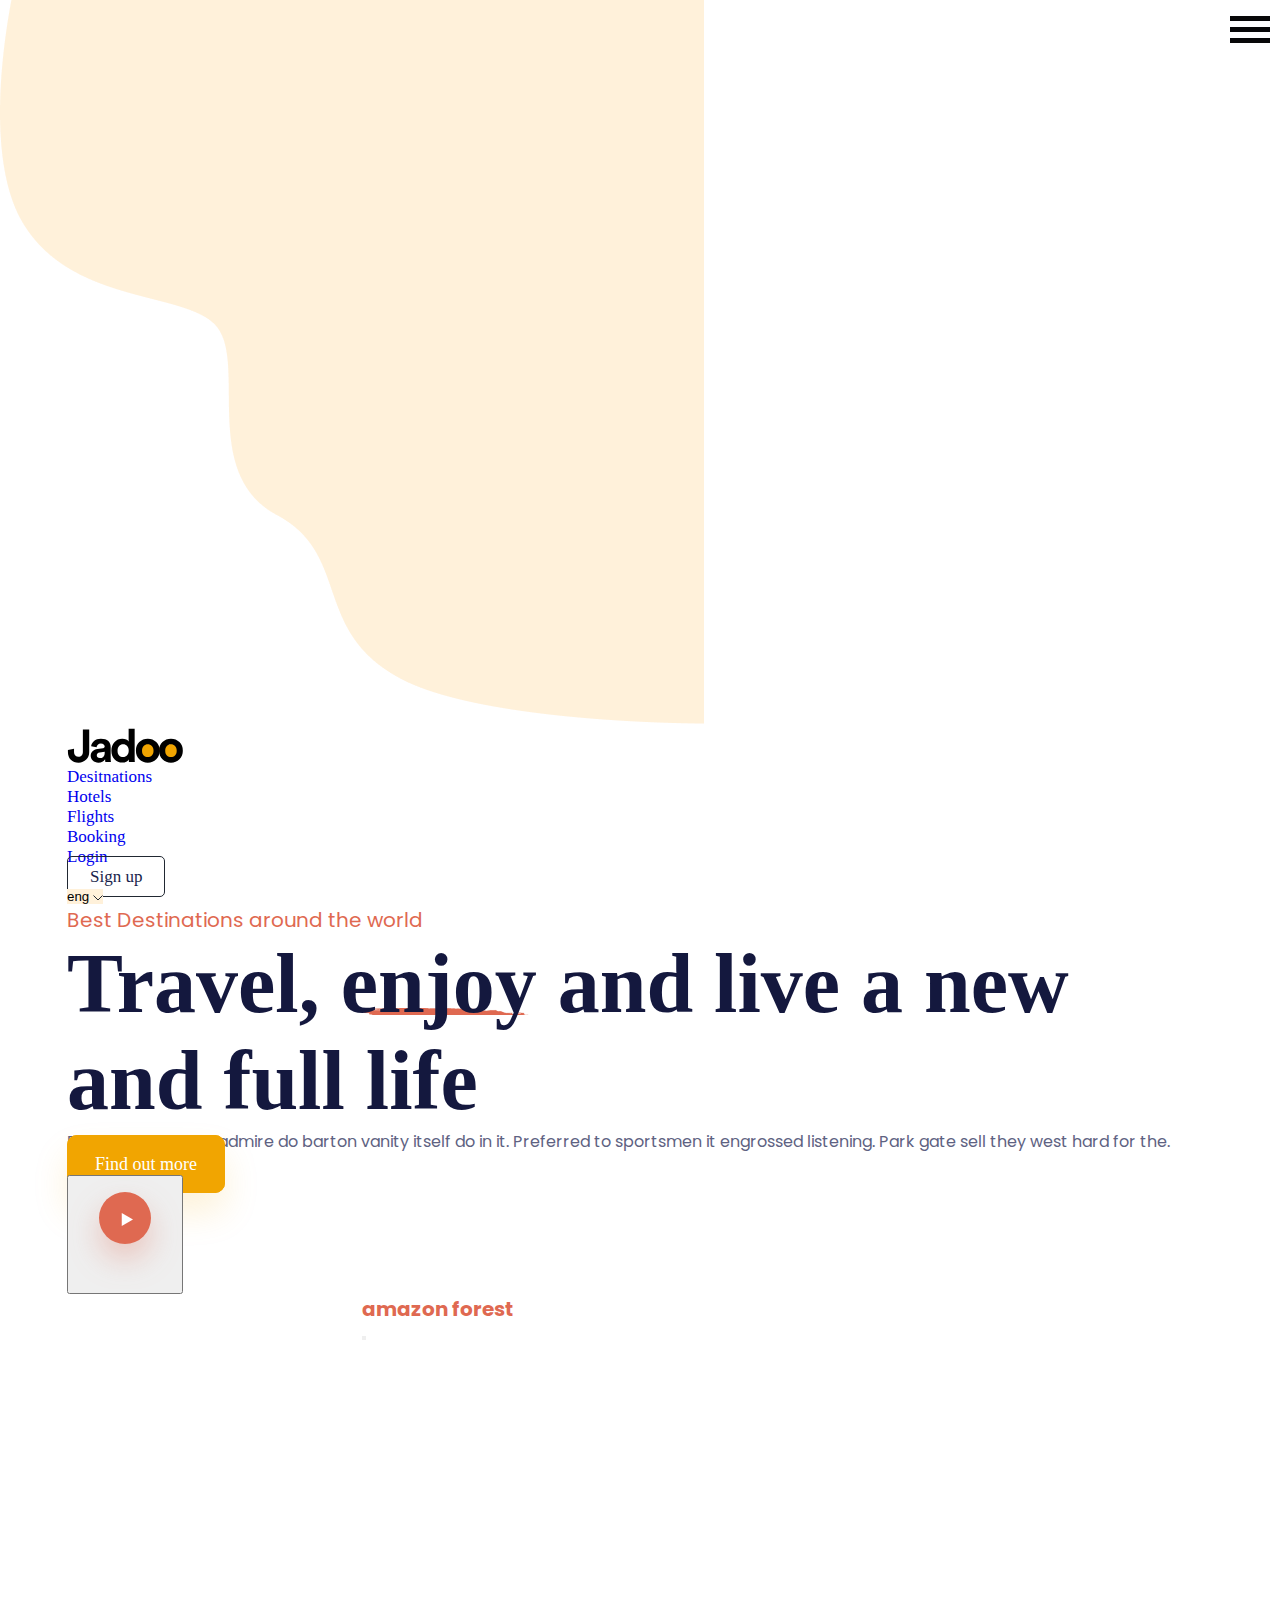
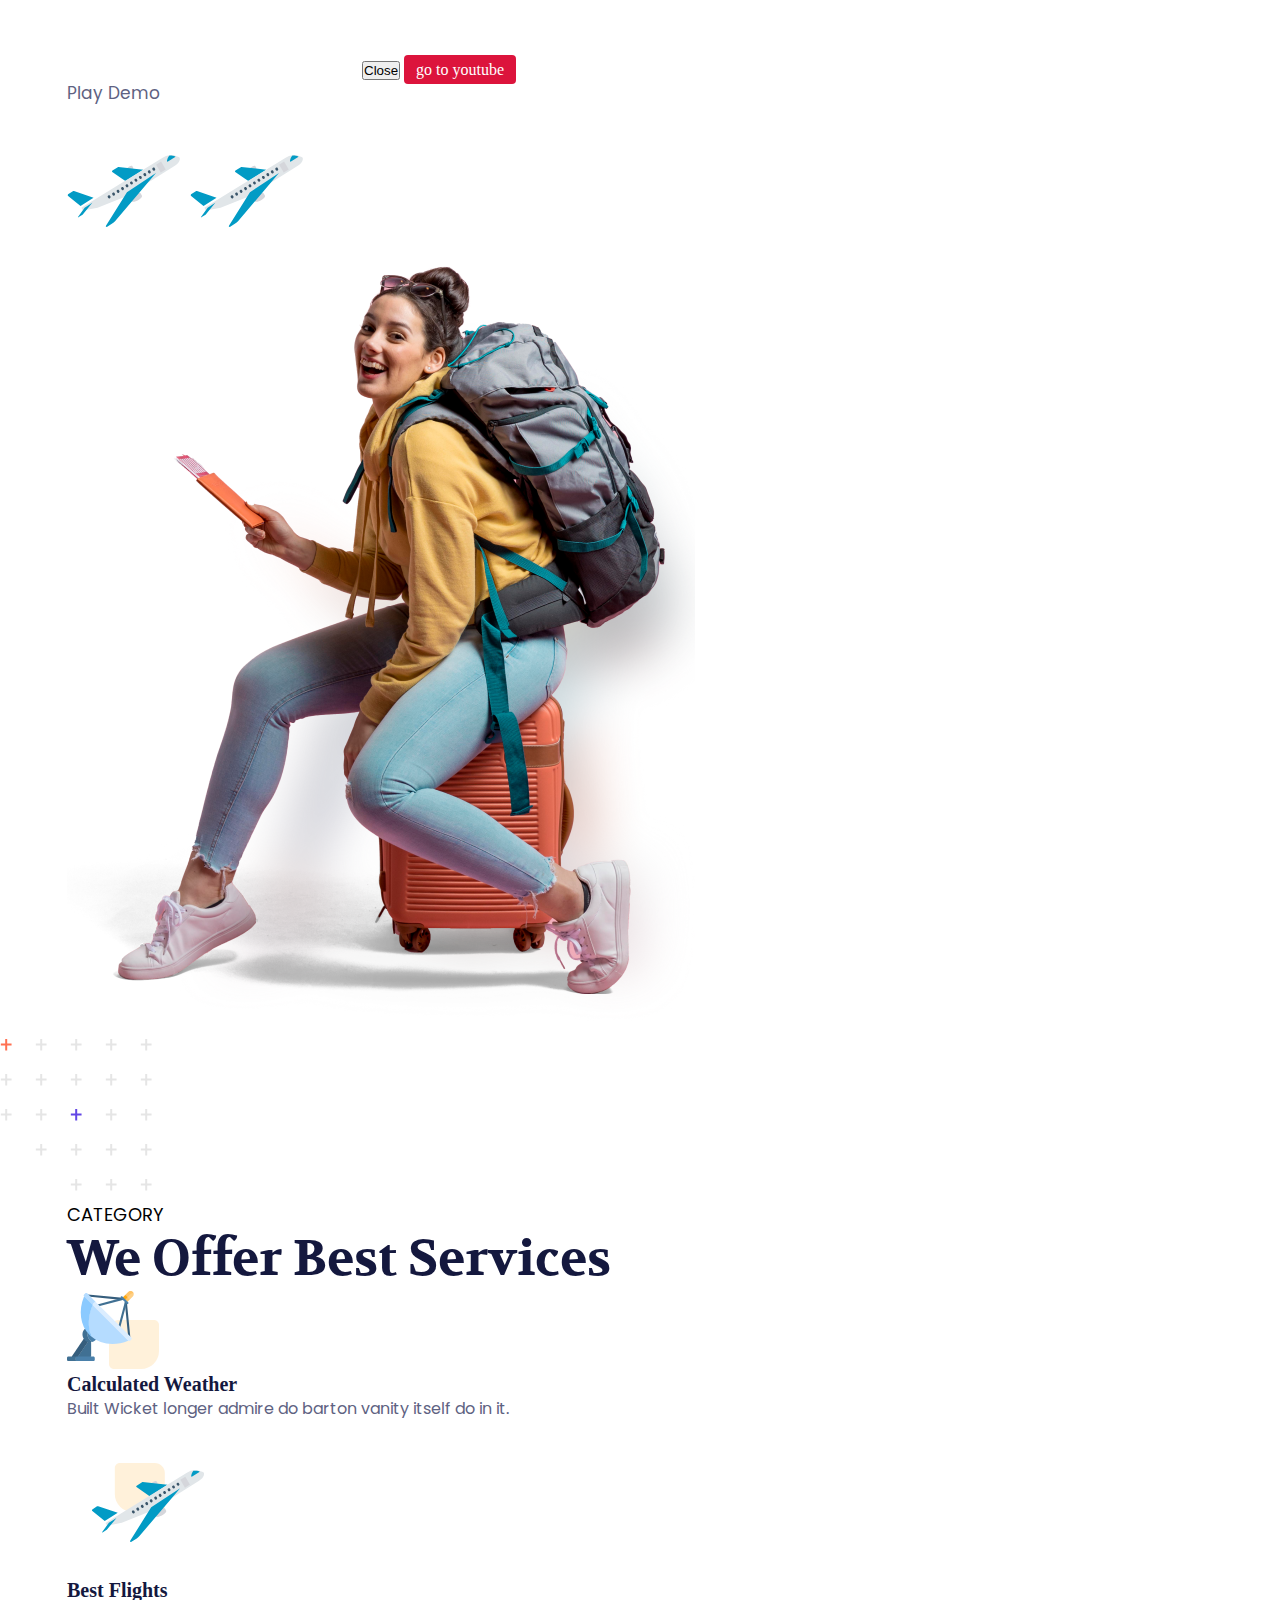
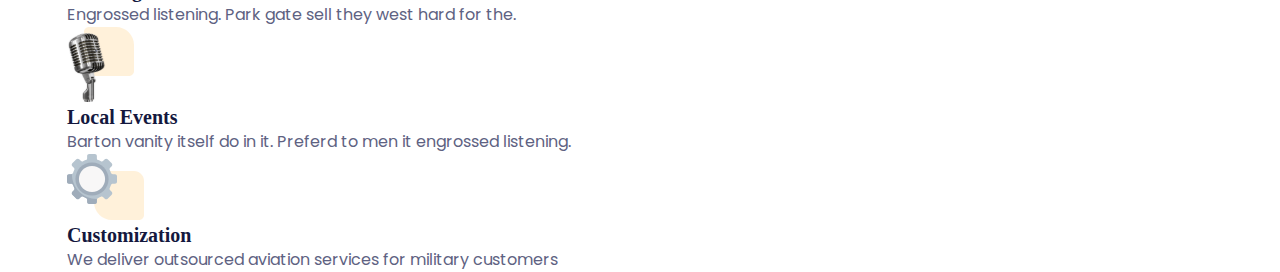
<file: index2.html>
<!doctype html>
<html lang="en">

<head>
    <meta charset="utf-8">
    <meta name="viewport" content="width=device-width, initial-scale=1">
    <title>jadoo</title>
    <!-- css link  -->
    <link rel="stylesheet" href="./assets/css/style2.css">
    <!-- aos link  -->
    <link href="https://unpkg.com/aos@2.3.1/dist/aos.css" rel="stylesheet">
    <!-- animate css link  -->
    <link rel="stylesheet" href="https://cdnjs.cloudflare.com/ajax/libs/animate.css/4.1.1/animate.min.css" />
    <!-- bootstrap link  -->
    <link href="https://cdn.jsdelivr.net/npm/bootstrap@5.3.0/dist/css/bootstrap.min.css" rel="stylesheet"
        integrity="sha384-9ndCyUaIbzAi2FUVXJi0CjmCapSmO7SnpJef0486qhLnuZ2cdeRhO02iuK6FUUVM" crossorigin="anonymous">

    <script src="https://ajax.googleapis.com/ajax/libs/jquery/3.6.4/jquery.min.js"></script>
    <script src="https://maxcdn.bootstrapcdn.com/bootstrap/3.4.1/js/bootstrap.min.js"></script>
</head>
<!-- NAVBAR STARTS HERE  -->
<div class="overflow-hidden">
    <nav class="position-relative ">
        <img class="position-absolute z-n1 herosection_bg" src="./assets/image/png/herosection_bg.png" alt="">
        <div class="container_css position-relative  ">
            <div class="d-flex justify-content-between  ">
               <div class="pt-1"> <img class="z-n1" src="./assets/image/svg/Logo.svg" alt=""></div>
                <ul class="d-flex gap-5 nav_bar " id="nav_click" >
                    <li class="pt-3"><a onclick="navbartoggle()" class="text-black fw-normal fs_smm ff_sen" href="#Desitnations">Desitnations</a></li>
                    <li class="pt-3"><a onclick="navbartoggle()" class="text-black fw-normal fs_smm ff_sen" href="#Hotels">Hotels</a></li>
                    <li class="pt-3"><a onclick="navbartoggle()" class="text-black fw-normal fs_smm ff_sen" href="#Flights">Flights</a></li>
                    <li class="pt-3"><a onclick="navbartoggle()" class="text-black fw-normal fs_smm ff_sen" href="#Booking">Booking</a></li>
                    <li class="pt-3"><a onclick="navbartoggle()" class="text-black fw-normal fs_smm ff_sen" href="#Login">Login</a></li>
                    
                    <li class="pt-3"><a class="fw-normal fs_smm ff_sen color_darkblack sign_up_btn" href="#">Sign up</a>
                    </li>
                    <li class="pt-3 dropdown position-relative   ">
                        <button class="dropbtn">eng <span class="ms-2"><img src="./assets/image/svg/downarrow.svg"
                                    alt=""></span></button>
                        <div class="dropdown-content z-3">
                            <a href="#">language1</a>
                            <a href="#">language2</a>
                            <a href="#">language3</a>
                        </div>
                    </li>
    
                </ul>
                
            </div>
           <div class="linebox d-lg-none " onclick="navbartoggle(),myfunction(this)">
            <span class="bar1"></span>
            <span class="bar2"></span>
            <span class="bar3"></span>
           </div> 
        </div>
    </nav>
    <!-- NAVBAR ENDS HERE  -->
    <!-- HEROSECTION STARTS HERE  -->
    <header>
        <div class="container_css " id="Desitnations">
            <div class="row column_lg_reverse">
                <div class="col-lg-6 mt-5 pt-5 ">
                    <p
                        class="color_orange fs_xmd ff_poppins fw-bold mt-4 animate__animated animate__pulse animate__infinite ">
                        Best Destinations around the world</p>
                    <h1 class="color_darkblue fs_3xl fw-bold animate__animated animate__fadeInLeft">Travel,<span
                            class="enjoy_underline"> enjoy</span>
                        and live a new
                        and full life</h1>
                    <p class="color_lightblue fs_sm ff_poppins fw-medium mt-4 animate__animated animate__fadeInLeft ">Built
                        Wicket longer admire do barton vanity
                        itself do in it. Preferred to sportsmen it engrossed
                        listening. Park gate sell they west hard for the.</p>
                    <div class="d-flex align-items-center">
                        <div class=" animate__animated animate__fadeInLeft"><a
                                class="find_btn ff_sen fw-medium fs_xxmd" href="">Find out more</a>
                        </div>
                        <div class="d-flex align-items-center">
    
    
                            <!-- Button trigger modal -->
                            <button type="button" class="btn btn-primary mt-4 animate__animated animate__fadeInLeft "
                                data-bs-toggle="modal" data-bs-target="#exampleModal">
                                <img src="./assets/image/svg/Play_button.svg" alt="">
    
                            </button>
    
                            <!-- Modal -->
                            <div class="modal fade" id="exampleModal" tabindex="-1" aria-labelledby="exampleModalLabel"
                                aria-hidden="true">
                                <div class="modal-dialog">
                                    <div class="modal-content">
                                        <div class="modal-header">
                                            <h1 class="modal-title color_orange fs_xmd ff_poppins fw-bold "
                                                id="exampleModalLabel">amazon forest</h1>
                                            <button type="button" class="btn-close" data-bs-dismiss="modal"
                                                aria-label="Close"></button>
                                        </div>
                                        <div class="modal-body">
                                            <iframe width="560" height="315" src="https://www.youtube.com/embed/es4x5R-rV9s"
                                                title="YouTube video player" frameborder="0"
                                                allow="accelerometer; autoplay; clipboard-write; encrypted-media; gyroscope; picture-in-picture; web-share"
                                                allowfullscreen></iframe>
                                        </div>
                                        <div class="modal-footer">
                                            <button type="button" class="btn btn-secondary"
                                                data-bs-dismiss="modal">Close</button>
                                            <a href="https://youtu.be/es4x5R-rV9s" class="youtube_btn">go to youtube</a>
                                        </div>
                                    </div>
                                </div>
                            </div>
    
    
                            <p
                                class="color_lightblue ff_poppins fs_smm fw-medium mt-3 animate__animated animate__fadeInLeft">
                                Play Demo</p>
                        </div>
                    </div>
                </div>
                <div class="col-lg-6 pt-5 position-relative">
                    <div class="me-5 ">
                        <img class="position-absolute plane_animation1 " src="./assets/image/svg/planetravel.svg" alt="#">
                        <img class="position-absolute plane_position2 " src="./assets/image/svg/planetravel.svg" alt="">
                        <div class=""><img class="z-3 w-100" src="./assets/image/png/Traveller-1.png" alt=""></div>
    
                    </div>
                </div>
            </div>
        </div>
    </header>
</div>
<!-- HEROSECTION ENDS HERE  -->
<!-- BEST OFFERS SECTION STARTS HERE  -->
<main class="position-relative">
    <img class="position-absolute plus_img" src="./assets/image/svg/plus_img.svg" alt="">
    <div class="container_css  my-5" id="Hotels">
        <p class="d-flex justify-content-center ff_poppins fw-semibold fs_xxmd">CATEGORY</p>
        <h2
            class="d-flex justify-content-center ff_valkhov fs-2xl fw-bold color_darkblue animate__animated animate__pulse animate__infinite">
            We Offer Best Services</h2>
        <div class="row  justify-content-between">
            <div class="col-lg-3 col-md-6">
                <div class="position-relative card_box">
                    <img class="orangebox_bg position-absolute " src="./assets/image/png/hover_bg.png" alt="">
                    <div class="shadow_box p-4">
                        <div class="d-flex justify-content-center"> <img class="p-5"
                                src="./assets/image/svg/satlite.svg" alt=""></div>
                        <h3 class="ff_opensans fw-semibold fs_md color_darkblue  text-center">Calculated Weather </h3>
                        <p class="ff_poppins fs_sm fw-medium color_lightblue  text-center">Built Wicket longer admire do
                            barton vanity itself do in it.</p>
                    </div>
                </div>
            </div>
            <div class="col-lg-3 col-md-6">
                <div class="position-relative card_box">
                    <img class="orangebox_bg position-absolute" src="./assets/image/png/hover_bg.png" alt="">
                    <div class="shadow_box p-4 ">
                        <div class="d-flex justify-content-center"><svg width="168" height="154" viewBox="0 0 168 154"
                                fill="none" xmlns="http://www.w3.org/2000/svg">
                                <path
                                    d="M47.8057 72.9999C47.8057 82.9411 55.8645 90.9999 65.8057 90.9999L92.8057 90.9999C95.5671 90.9999 97.8057 88.7614 97.8057 85.9999L97.8057 51.9999C97.8057 46.4771 93.3285 41.9999 87.8057 41.9999L52.8057 41.9999C50.0442 41.9999 47.8057 44.2385 47.8057 46.9999L47.8057 72.9999Z"
                                    fill="#FFF1DA" />
                                <path
                                    d="M96.3899 86.9413C95.0316 87.2455 93.7086 87.8091 92.503 88.5965C89.3623 90.5978 87.535 93.4545 88.4219 94.9767C89.3088 96.4988 92.5739 96.1095 95.7147 94.1082C96.9365 93.3486 98.0218 92.3778 98.904 91.2558C99.3134 90.7137 99.3869 90.0383 99.0917 89.5334L97.9395 87.556C97.6463 87.0495 97.0382 86.8086 96.3899 86.9413Z"
                                    fill="#D5D6DB" />
                                <path
                                    d="M88.5023 59.9482C87.5174 60.169 86.5579 60.5778 85.6837 61.1488C83.4068 62.5996 82.0811 64.671 82.7237 65.7738C83.3663 66.8766 85.7347 66.5941 88.0113 65.1434C88.8972 64.5924 89.6842 63.8881 90.324 63.0745C90.6204 62.6815 90.6736 62.1922 90.4596 61.8261L89.6253 60.3943C89.413 60.0272 88.9724 59.8521 88.5023 59.9482Z"
                                    fill="#D5D6DB" />
                                <path
                                    d="M75.6879 61.0787C75.4686 61.0542 75.2348 61.1126 75.032 61.2421L69.6839 64.6503C69.2365 64.9346 69.0575 65.4819 69.2844 65.8731C69.3363 65.9627 69.4073 66.0393 69.4936 66.0983L82.6752 75.1832L100.509 63.8185L75.6879 61.0787Z"
                                    fill="#029BC5" />
                                <path
                                    d="M132.065 59.794L83.5332 90.3461L54.8205 101.772L40.1773 104.682L38.5664 101.945L119.462 51.9985C121.872 50.5036 124.558 49.586 127.247 49.3389C128.424 49.237 129.587 49.2762 130.708 49.455C131.702 49.6057 132.645 49.8964 133.509 50.3185C134.473 50.7967 136.307 50.8519 136.902 51.8047C136.904 51.8032 138.306 56.1776 132.065 59.794V59.794Z"
                                    fill="#E1E6E9" />
                                <path
                                    d="M84.1766 86.3036L63.1813 119.774C62.9191 120.244 63.0747 120.77 63.5286 120.949C63.8072 121.059 64.1481 121.016 64.4345 120.834L69.7785 117.444C70.8064 116.791 71.7165 115.963 72.4526 115.009L113.169 67.1404L84.1766 86.3036Z"
                                    fill="#029BC5" />
                                <path
                                    d="M31.197 85.1861C30.8468 85.0664 30.43 85.1285 30.0781 85.3525L25.6607 88.1659C25.0587 88.549 24.8189 89.2854 25.1248 89.8111C25.183 89.911 25.2587 89.999 25.3495 90.0714L37.7262 99.9838L50.7392 91.8557L31.197 85.1861Z"
                                    fill="#029BC5" />
                                <path
                                    d="M41.8748 101.771L35.2133 111.1C35.1156 111.234 35.1386 111.403 35.2646 111.476C35.3554 111.529 35.4794 111.519 35.5802 111.452L39.7084 108.836C39.7405 108.815 39.7695 108.79 39.7936 108.761L49.5271 96.9261L41.8748 101.771Z"
                                    fill="#029BC5" />
                                <path
                                    d="M129.912 49.8572C128.757 49.6718 127.559 49.6322 126.347 49.7388C125.166 51.3899 124.411 53.2446 124.158 55.118C124.139 55.4943 124.442 55.7652 124.835 55.723C124.958 55.7098 125.079 55.6669 125.188 55.5981L132.796 50.7538C131.907 50.3152 130.935 50.0134 129.912 49.8572Z"
                                    fill="#029BC5" />
                                <path
                                    d="M113.332 58.7654L118.299 55.6284L122.926 63.4974L117.959 66.6344L113.332 58.7654Z"
                                    fill="#D5D6DB" />
                                <path
                                    d="M110.207 61.8776C109.609 62.2567 109.369 62.9855 109.673 63.5052L110.166 64.3472C110.489 64.8537 111.229 64.9427 111.817 64.546C112.377 64.1682 112.602 63.4816 112.332 62.9745L111.84 62.1325C111.536 61.6133 110.806 61.499 110.207 61.8776V61.8776Z"
                                    fill="#3A556A" />
                                <path
                                    d="M105.743 64.65C105.145 65.0292 104.905 65.758 105.209 66.2777L105.702 67.1197C106.025 67.6261 106.765 67.7152 107.353 67.3185C107.913 66.9407 108.138 66.254 107.869 65.747L107.376 64.905C107.072 64.3859 106.342 64.2716 105.743 64.65V64.65Z"
                                    fill="#3A556A" />
                                <path
                                    d="M101.277 67.4234C100.679 67.803 100.441 68.531 100.744 69.0502L101.237 69.8922C101.561 70.3986 102.3 70.4877 102.888 70.091C103.448 69.7132 103.673 69.0265 103.404 68.5195L102.911 67.6776C102.607 67.1579 101.876 67.0441 101.277 67.4234V67.4234Z"
                                    fill="#3A556A" />
                                <path
                                    d="M96.8133 70.1957C96.2154 70.5754 95.977 71.3033 96.2806 71.8226L96.7729 72.6646C97.0968 73.171 97.8361 73.2601 98.4243 72.8634C98.9842 72.4856 99.2096 71.7989 98.9398 71.2919L98.4475 70.4499C98.1434 69.9304 97.4118 69.8166 96.8133 70.1957V70.1957Z"
                                    fill="#3A556A" />
                                <path
                                    d="M92.3491 72.9684C91.7508 73.3482 91.5123 74.0765 91.8161 74.5959L92.3087 75.4383C92.6124 75.9576 93.3436 76.0713 93.942 75.6923C94.5404 75.3133 94.7793 74.5851 94.4756 74.0658L93.983 73.2235C93.6801 72.7038 92.9491 72.5893 92.3503 72.9676C92.3498 72.9679 92.3496 72.9681 92.3491 72.9684Z"
                                    fill="#3A556A" />
                                <path
                                    d="M87.8842 75.7409C87.286 76.1207 87.0475 76.8489 87.3513 77.3684L87.8439 78.2107C88.1475 78.73 88.8788 78.8437 89.4772 78.4647C90.0755 78.0858 90.3144 77.3576 90.0108 76.8383L89.5182 75.996C89.2152 75.4762 88.4843 75.3617 87.8855 75.7401C87.885 75.7404 87.8845 75.7407 87.8842 75.7409Z"
                                    fill="#3A556A" />
                                <path
                                    d="M83.4194 78.5134C82.8211 78.8932 82.5826 79.6214 82.8864 80.1409L83.379 80.9832C83.6834 81.502 84.415 81.6146 85.0128 81.2351C85.6095 80.8563 85.8479 80.1296 85.5456 79.611L85.053 78.7687C84.7495 78.249 84.0182 78.1347 83.4194 78.5134Z"
                                    fill="#3A556A" />
                                <path
                                    d="M78.9555 81.2859C78.3573 81.6657 78.1188 82.3939 78.4225 82.9134L78.9151 83.7558C79.2196 84.2746 79.9512 84.3871 80.5489 84.0076C81.1456 83.6288 81.384 82.9021 81.0817 82.3835L80.5891 81.5411C80.2856 81.0215 79.5544 80.9072 78.9555 81.2859Z"
                                    fill="#3A556A" />
                                <path
                                    d="M74.4907 84.0583C73.8924 84.4381 73.6539 85.1664 73.9577 85.6858L74.4503 86.5281C74.7547 87.0469 75.4863 87.1595 76.084 86.78C76.6808 86.4012 76.9192 85.6745 76.6169 85.1559L76.1243 84.3136C75.8205 83.7941 75.0893 83.6798 74.4907 84.0583Z"
                                    fill="#3A556A" />
                                <path
                                    d="M70.0248 86.8316C69.4265 87.2106 69.1876 87.9387 69.4912 88.458L69.4919 88.4591L69.9845 89.3014C70.2889 89.8202 71.0205 89.9328 71.6182 89.5533C72.2149 89.1745 72.4533 88.4478 72.1511 87.9292L71.6585 87.0868C71.3549 86.5672 70.6237 86.4529 70.0248 86.8316Z"
                                    fill="#3A556A" />
                                <path
                                    d="M65.562 89.6033C64.9636 89.9822 64.7247 90.7104 65.0284 91.2297L65.029 91.2308L65.5216 92.0731C65.826 92.5918 66.5576 92.7044 67.1554 92.3249C67.7521 91.9461 67.9905 91.2195 67.6882 90.7008L67.1956 89.8585C66.8918 89.339 66.1606 89.2247 65.562 89.6033Z"
                                    fill="#3A556A" />
                            </svg></div>
                        <h3 class="ff_opensans fw-semibold fs_md color_darkblue  text-center">Best Flights</h3>
                        <p class="ff_poppins fs_sm fw-medium color_lightblue  text-center">Engrossed listening. Park
                            gate sell they west hard for the.</p>
                    </div>
                </div>
            </div>
            <div class="col-lg-3 col-md-6">
                <div class="position-relative card_box">
                    <img class="orangebox_bg position-absolute" src="./assets/image/png/hover_bg.png" alt="">
                    <div class="shadow_box p-4">
                        <div class="d-flex justify-content-center"> <img class="p-5" src="./assets/image/svg/mike.svg"
                                alt=""></div>
                        <h3 class="ff_opensans fw-semibold fs_md color_darkblue  text-center">Local Events</h3>
                        <p class="ff_poppins fs_sm fw-medium color_lightblue  text-center">Barton vanity itself do in
                            it. Preferd to men it engrossed listening. </p>
                    </div>
                </div>
            </div>
            <div class="col-lg-3 col-md-6">
                <div class="position-relative card_box">
                    <img class="orangebox_bg position-absolute" src="./assets/image/png/hover_bg.png" alt="">
                    <div class="shadow_box p-4">
                        <div class="d-flex justify-content-center"><img class="p-5" src="./assets/image/svg/setting.svg"
                                alt=""></div>
                        <h3 class="ff_opensans fw-semibold fs_md color_darkblue  text-center">Customization</h3>
                        <p class="ff_poppins fs_sm fw-medium color_lightblue  text-center">We deliver outsourced
                            aviation services for
                            military customers</p>

                    </div>
                </div>
            </div>
        </div>
    </div>
</main>
<!-- BEST OFFERS SECTION ENDS HERE  -->

<body>
    <!-- bootstrap link  -->
    <script src="https://cdn.jsdelivr.net/npm/bootstrap@5.3.0/dist/js/bootstrap.bundle.min.js"
        integrity="sha384-geWF76RCwLtnZ8qwWowPQNguL3RmwHVBC9FhGdlKrxdiJJigb/j/68SIy3Te4Bkz"
        crossorigin="anonymous"></script>
    <script>
        const nav = document.getElementById("nav_click")
        function navbartoggle() {
            nav.classList.toggle("show")
            document.body.classList.toggle("overflow-hidden")
        }

        function myfunction(x) {
            x.classList.toggle("change");
        }
    </script>
    
</body>

</html>
</file>
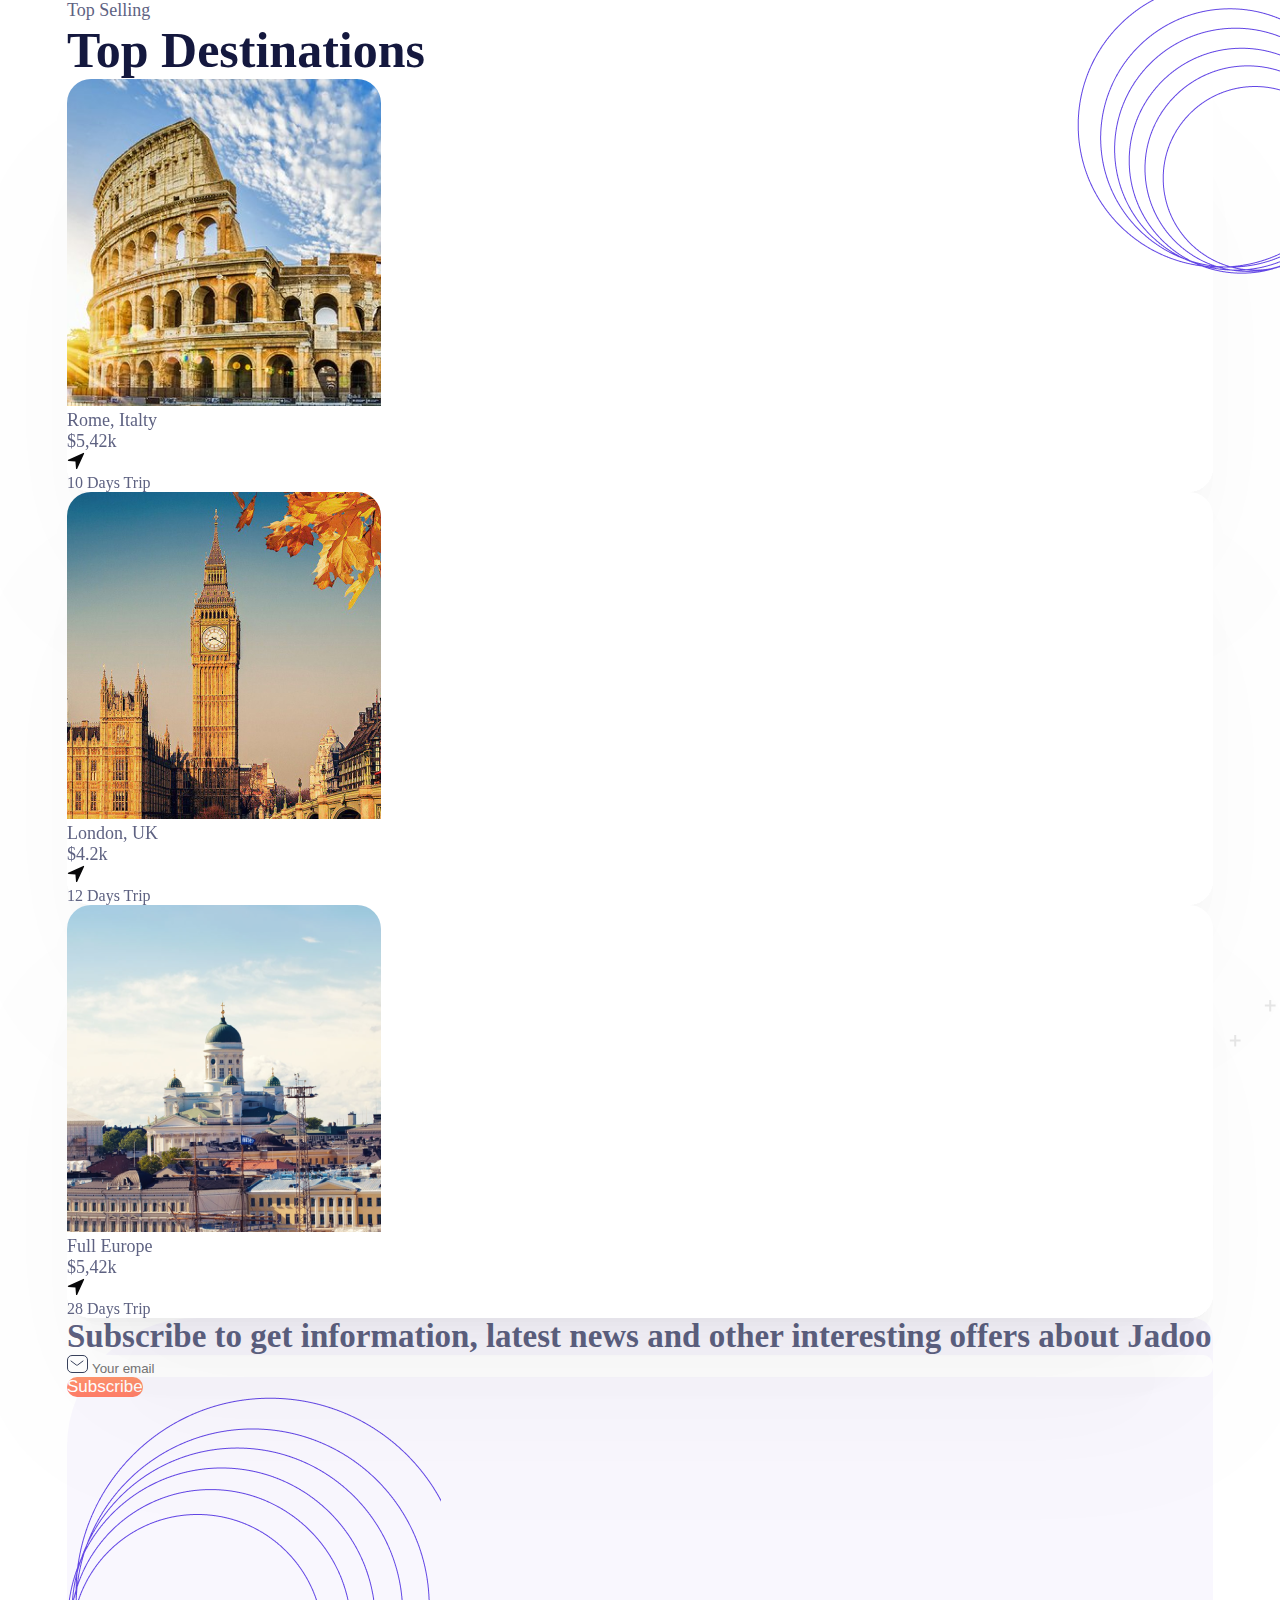
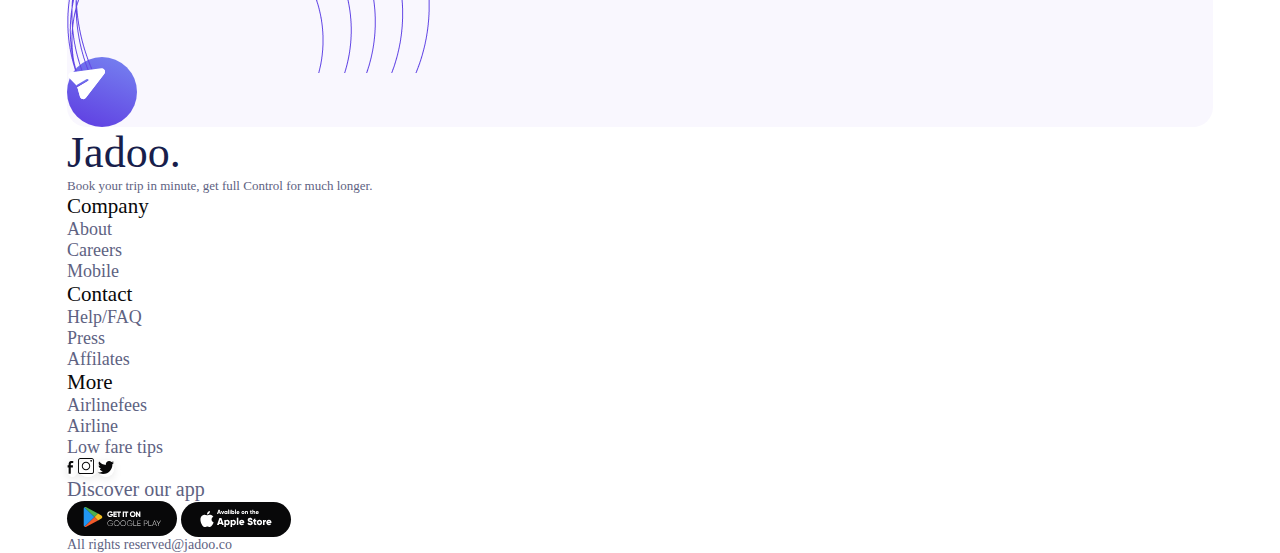
<file: index3.html>
<!doctype html>
<html lang="en">

<head>
  <meta charset="utf-8">
  <meta name="viewport" content="width=device-width, initial-scale=1">
  <title>Bootstrap demo</title>
  <link rel="stylesheet" href="./assets/css/style3.css">

  <link href="https://unpkg.com/aos@2.3.1/dist/aos.css" rel="stylesheet">

  <link href="https://cdn.jsdelivr.net/npm/bootstrap@5.3.0/dist/css/bootstrap.min.css" rel="stylesheet"
    integrity="sha384-9ndCyUaIbzAi2FUVXJi0CjmCapSmO7SnpJef0486qhLnuZ2cdeRhO02iuK6FUUVM" crossorigin="anonymous">
</head>

<body>

  <!-- Top Destinations -->
  <section class="py-5">
    <div class="container_css">
      <div class="text-center overflow-hidden">
        <p class="m-0 pb-1 ff_poppins fw-semibold fs_xxmd color_lightblue">Top Selling</p>
        <h2 class="m-0 pb-5 ff_Volkhov fw-bold fs-2xl color_darkblue  ">Top Destinations</h2>
      </div>
      <div class="row">
        <div class="col-lg-4 col-sm-6 pt-3 pt-sm-0">
          <div class="temple_card">
            <div class="overflow-hidden br_top_radius">
              <img class="w-100 overflow-hidden zoom_in img_radius " src="./assets/image/png/rome-fort.png"
                alt="rome-fort">
            </div>
            <div class="d-flex justify-content-between pt-3">
              <p class="ps-2 m-0 ff_poppins fw-medium fs_xxmd color_lightblue">Rome, Italty</p>
              <p class="pe-3 m-0 ff_poppins fw-medium fs_xxmd color_lightblue">$5,42k</p>
            </div>
            <div class="d-flex pt-2 pb-4">
              <span class="ps-2">
                <svg width="18" height="18" viewBox="0 0 18 18" fill="none" xmlns="http://www.w3.org/2000/svg">
                  <path
                    d="M17.0686 1.76033L10.1936 16.7603C10.136 16.886 10.0385 16.989 9.91618 17.0533C9.79387 17.1177 9.65369 17.1396 9.51757 17.1158C9.38144 17.092 9.25705 17.0237 9.16385 16.9217C9.07065 16.8197 9.01389 16.6896 9.00245 16.5519L8.4212 9.57896L1.44826 8.99771C1.31054 8.98627 1.1805 8.92951 1.07847 8.8363C0.976439 8.7431 0.908176 8.61871 0.884356 8.48258C0.860535 8.34646 0.882501 8.20628 0.946817 8.08397C1.01113 7.96166 1.11417 7.86411 1.23982 7.80658L16.2398 0.93158C16.3558 0.878438 16.4852 0.862048 16.6108 0.884614C16.7363 0.907179 16.852 0.967618 16.9422 1.05781C17.0323 1.14801 17.0928 1.26365 17.1154 1.38919C17.1379 1.51474 17.1215 1.64418 17.0684 1.76014L17.0686 1.76033Z"
                    fill="#080809" />
                </svg>
              </span>
              <p class="m-0 ps-2 ff_poppins fw-medium fs_sm color_lightblue">10 Days Trip</p>
            </div>
          </div>
        </div>
        <div class="col-lg-4 col-sm-6 pt-3 pt-sm-0">
          <div class="temple_card">
            <div class="overflow-hidden br_top_radius">
              <img class="w-100 img_radius zoom_in" src="./assets/image/png/london-tower.png" alt="rome-fort">
            </div>
            <div class="d-flex justify-content-between pt-3">
              <p class="ps-2 m-0 ff_poppins fw-medium fs_xxmd color_lightblue">London, UK</p>
              <p class="pe-3 m-0 ff_poppins fw-medium fs_xxmd color_lightblue">$4.2k</p>
            </div>
            <div class="d-flex pt-2 pb-4">
              <span class="ps-2">
                <svg width="18" height="18" viewBox="0 0 18 18" fill="none" xmlns="http://www.w3.org/2000/svg">
                  <path
                    d="M17.0686 1.76033L10.1936 16.7603C10.136 16.886 10.0385 16.989 9.91618 17.0533C9.79387 17.1177 9.65369 17.1396 9.51757 17.1158C9.38144 17.092 9.25705 17.0237 9.16385 16.9217C9.07065 16.8197 9.01389 16.6896 9.00245 16.5519L8.4212 9.57896L1.44826 8.99771C1.31054 8.98627 1.1805 8.92951 1.07847 8.8363C0.976439 8.7431 0.908176 8.61871 0.884356 8.48258C0.860535 8.34646 0.882501 8.20628 0.946817 8.08397C1.01113 7.96166 1.11417 7.86411 1.23982 7.80658L16.2398 0.93158C16.3558 0.878438 16.4852 0.862048 16.6108 0.884614C16.7363 0.907179 16.852 0.967618 16.9422 1.05781C17.0323 1.14801 17.0928 1.26365 17.1154 1.38919C17.1379 1.51474 17.1215 1.64418 17.0684 1.76014L17.0686 1.76033Z"
                    fill="#080809" />
                </svg>
              </span>
              <p class="m-0 ps-2 ff_poppins fw-medium fs_sm color_lightblue">12 Days Trip</p>
            </div>
          </div>
        </div>
        <div class="col-lg-4 pt-3 pt-lg-0 position-relative col-sm-6 m-auto z-3">
          <div class="temple_card">
            <div class="overflow-hidden br_top_radius">
              <img class="w-100 img_radius zoom_in" src="./assets/image/png/europe-temple.png" alt="rome-fort">
            </div>
            <div class="temple_card">
              <div class="d-flex justify-content-between pt-3  ">
                <p class="ps-2 m-0 ff_poppins fw-medium fs_xxmd color_lightblue">Full Europe</p>
                <p class="pe-3 m-0 ff_poppins fw-medium fs_xxmd color_lightblue">$5,42k</p>
              </div>
              <div class="d-flex pt-2 pb-4">
                <span class="ps-2">
                  <svg width="18" height="18" viewBox="0 0 18 18" fill="none" xmlns="http://www.w3.org/2000/svg">
                    <path
                      d="M17.0686 1.76033L10.1936 16.7603C10.136 16.886 10.0385 16.989 9.91618 17.0533C9.79387 17.1177 9.65369 17.1396 9.51757 17.1158C9.38144 17.092 9.25705 17.0237 9.16385 16.9217C9.07065 16.8197 9.01389 16.6896 9.00245 16.5519L8.4212 9.57896L1.44826 8.99771C1.31054 8.98627 1.1805 8.92951 1.07847 8.8363C0.976439 8.7431 0.908176 8.61871 0.884356 8.48258C0.860535 8.34646 0.882501 8.20628 0.946817 8.08397C1.01113 7.96166 1.11417 7.86411 1.23982 7.80658L16.2398 0.93158C16.3558 0.878438 16.4852 0.862048 16.6108 0.884614C16.7363 0.907179 16.852 0.967618 16.9422 1.05781C17.0323 1.14801 17.0928 1.26365 17.1154 1.38919C17.1379 1.51474 17.1215 1.64418 17.0684 1.76014L17.0686 1.76033Z"
                      fill="#080809" />
                  </svg>
                </span>
                <p class="m-0 ps-2 ff_poppins fw-medium fs_sm color_lightblue">28 Days Trip</p>
              </div>
            </div>
            <div class="side_line position-absolute z-n1 d-none d-sm-block">
              <img class="w-100" src="./assets/image/png/decore-line.png" alt="decore">
            </div>
          </div>
        </div>
      </div>
    </div>
  </section>
  <!-- Top Destinations -->
  <!-- about -->
  <section class="py-5">
    <div class="container_css py-5">
      <div class="form_box position-relative py-5 ">
        <h2 class="text-center ff_poppins fw-semibold fs_xl color_lightblue py-5 position-relative z_index_7"> Subscribe
          to get information, latest
          news and other<span class="d-inline-block">
            interesting offers about Jadoo</span></h2>
        <div class="d-sm-flex justify-content-center py-5 z-2">
          <div class="mail_box ms-4 ms-sm-0 ps-3 d-inline-block justify-content-center align-items-center">
            <img src="./assets/image/svg/mail-box.svg" alt="mail">
            <input class="border_none ps-1 py-2 px-sn-5 me-5" img type="email" placeholder="Your email">
          </div>
          <button class="ms-4 mt-3 mt-sm-0 Subscribe_btn Subscribe border_none">
            <p class="m-0 py-2 px-4 ff_open_sans fw-semibold fs_smm color_white">Subscribe</p>
          </button>
        </div>
          <img class="position-absolute about_jaddu_bg_image d-none d-sm-block opacity-25 z-1" src="./assets/image/png/six_layer.png" alt="">
          <img class="about_jaddu_bg_image_right opacity-25" src="./assets/image/png/six_layer2.png" alt="">
        <div
          class="about_circel zoom_in about_circel_position position-absolute d-flex justify-content-center align-items-center top-0">
          <img src="./assets/image/svg/btn_icon.svg" alt="">
        </div>
        <img class="plus_icone d-none d-sm-block" src="./assets/image/svg/plus_icone.svg" alt="plus_icone">
      </div>

    </div>
  </section>
  <!-- footer -->
  <footer class="py-5">
    <div class="container_css">
      <div class="row">
        <div class="col-lg-3 col-md-3 col-sm-4">
          <p class="m-0 ff_poppins fw-medium fs_xxl color_darkblack pb-2">Jadoo.</p>
          <p class=" m-0 fw-medium fs_xxs color_lightblue">Book your trip in minute, get full
            Control for much longer.
          </p>
        </div>
        <div class="col-lg-2 col-md-3 col-sm-4 col-6">
          <ul class="m-0 p-0">
            <li class="ff_poppins fw-bold fs_lg color_darknight pb-3 pt-3">Company</li>
            <li><a class="ff_poppins fw-medium fs_xxmd color_lightblue pb-1 footer_link" href="">About</a></li>
            <li><a class="ff_poppins fw-medium fs_xxmd color_lightblue pb-1 footer_link" href="">Careers</a></li>
            <li><a class="ff_poppins fw-medium fs_xxmd color_lightblue footer_link" href="">Mobile</a></li>
          </ul>
        </div>
        <div class="col-lg-2 col-md-3 col-sm-4 col-6">
          <ul class="m-0 p-0">
            <li class="ff_poppins fw-bold fs_lg color_darknight pb-3 pt-3">Contact</li>
            <li><a class="ff_poppins fw-medium fs_xxmd color_lightblue pb-1 footer_link" href="">Help/FAQ</a></li>
            <li><a class="ff_poppins fw-medium fs_xxmd color_lightblue pb-1 footer_link" href="">Press</a></li>
            <li><a class="ff_poppins fw-medium fs_xxmd color_lightblue footer_link" href="">Affilates</a></li>
          </ul>
        </div>
        <div class="col-lg-2 col-md-3 col-sm-4 col-6">
          <ul class="m-0 p-0">
            <li class="ff_poppins fw-bold fs_lg color_darknight pb-3 pt-3">More</li>
            <li><a class="ff_poppins fw-medium fs_xxmd color_lightblue pb-1 footer_link" href="">Airlinefees</a></li>
            <li><a class="ff_poppins fw-medium fs_xxmd color_lightblue pb-1 footer_link" href="">Airline</a></li>
            <li><a class="ff_poppins fw-medium fs_xxmd color_lightblue footer_link" href="">Low fare tips</a></li>
          </ul>
        </div>
        <div class="col-lg-3 col-sm-4 col-6 pt-4 pt-lg-0">
          <div class="d-flex gap-3 pb-3 pt-3">

            <a class="icon_cercile icon_hover d-flex justify-content-center align-items-center" href=""><svg width="7"
                height="13" viewBox="0 0 7 13" fill="none" xmlns="http://www.w3.org/2000/svg">
                <path fill-rule="evenodd" clip-rule="evenodd"
                  d="M6.10837 2.24446C5.78831 2.14321 5.42023 2.0757 5.08417 2.0757C4.66809 2.0757 3.77191 2.36259 3.77191 2.91948V4.25266H5.90033V6.49712H3.77191V12.6905H1.6275V6.49712H0.571289V4.25266H1.6275V3.12199C1.6275 1.41755 2.36364 0 4.13999 0C4.7481 0 5.83632 0.0337513 6.42843 0.253134L6.10837 2.24446Z"
                  fill="#080809" />
              </svg>
            </a>

            <a class="icon_cercile icon_hover d-flex justify-content-center align-items-center" href=""><svg width="16"
                height="16" viewBox="0 0 16 16" fill="none" xmlns="http://www.w3.org/2000/svg">
                <path
                  d="M13.6562 0H2.34375C1.05156 0 0 1.05156 0 2.34375V13.6562C0 14.9488 1.05156 16 2.34375 16H13.6562C14.9488 16 16 14.9488 16 13.6562V2.34375C16 1.05156 14.9488 0 13.6562 0ZM15.0625 13.6562C15.0625 14.4316 14.4316 15.0625 13.6562 15.0625H2.34375C1.56844 15.0625 0.9375 14.4316 0.9375 13.6562V2.34375C0.9375 1.56844 1.56844 0.9375 2.34375 0.9375H13.6562C14.4316 0.9375 15.0625 1.56844 15.0625 2.34375V13.6562Z"
                  fill="#080809" />
                <path
                  d="M13.1562 1.90625C12.6394 1.90625 12.2188 2.32687 12.2188 2.84375C12.2188 3.36063 12.6394 3.78125 13.1562 3.78125C13.6731 3.78125 14.0938 3.36063 14.0938 2.84375C14.0938 2.32687 13.6731 1.90625 13.1562 1.90625Z"
                  fill="#080809" />
                <path
                  d="M8 3.78125C5.67375 3.78125 3.78125 5.67375 3.78125 8C3.78125 10.3263 5.67375 12.2188 8 12.2188C10.3263 12.2188 12.2188 10.3263 12.2188 8C12.2188 5.67375 10.3263 3.78125 8 3.78125ZM8 11.2812C6.19062 11.2812 4.71875 9.80937 4.71875 8C4.71875 6.19062 6.19062 4.71875 8 4.71875C9.80937 4.71875 11.2812 6.19062 11.2812 8C11.2812 9.80937 9.80937 11.2812 8 11.2812Z"
                  fill="#080809" />
              </svg>
            </a>

            <a class="icon_cercile icon_hover d-flex justify-content-center align-items-center" href=""><svg width="16"
                height="13" viewBox="0 0 16 13" fill="none" xmlns="http://www.w3.org/2000/svg">
                <path
                  d="M16 1.539C15.405 1.8 14.771 1.973 14.11 2.057C14.79 1.651 15.309 1.013 15.553 0.244C14.919 0.622 14.219 0.889 13.473 1.038C12.871 0.397 12.013 0 11.077 0C9.261 0 7.799 1.474 7.799 3.281C7.799 3.541 7.821 3.791 7.875 4.029C5.148 3.896 2.735 2.589 1.114 0.598C0.831 1.089 0.665 1.651 0.665 2.256C0.665 3.392 1.25 4.399 2.122 4.982C1.595 4.972 1.078 4.819 0.64 4.578C0.64 4.588 0.64 4.601 0.64 4.614C0.64 6.208 1.777 7.532 3.268 7.837C3.001 7.91 2.71 7.945 2.408 7.945C2.198 7.945 1.986 7.933 1.787 7.889C2.212 9.188 3.418 10.143 4.852 10.174C3.736 11.047 2.319 11.573 0.785 11.573C0.516 11.573 0.258 11.561 0 11.528C1.453 12.465 3.175 13 5.032 13C11.068 13 14.368 8 14.368 3.666C14.368 3.521 14.363 3.381 14.356 3.242C15.007 2.78 15.554 2.203 16 1.539Z"
                  fill="#080809" />
              </svg>
            </a>


          </div>
          <div class="pb-2">
            <p class="m-0 ff_poppins fw-medium fs_md color_lightblue">Discover our app</p>
          </div>
          <div class="d-sm-flex">
            <div>



            </div>
            <button class="icone_footer d-flex justify-content-center align-items-center">
              <svg width="20" height="20" viewBox="0 0 20 20" fill="none" xmlns="http://www.w3.org/2000/svg">
                <g clip-path="url(#clip0_1722_670)">
                  <path
                    d="M11.507 10.0018L1.46344 19.673C0.993117 19.3516 0.713877 18.817 0.718814 18.2473V1.75626C0.713877 1.18663 0.993117 0.65199 1.46344 0.330566L11.507 10.0018Z"
                    fill="#2196F3" />
                  <path
                    d="M15.0217 6.62364L11.5074 10.0018L1.46387 0.330532C1.50171 0.301203 1.54113 0.273918 1.58191 0.248803C2.11272 -0.0729183 2.77574 -0.0833047 3.31639 0.22156L15.0217 6.62364Z"
                    fill="#4CAF50" />
                  <path
                    d="M19.2811 10.0017C19.2877 10.6447 18.9382 11.2387 18.373 11.5454L15.0221 13.3798L11.5078 10.0017L15.0221 6.62354L18.373 8.45788C18.9382 8.76462 19.2877 9.3586 19.2811 10.0017Z"
                    fill="#F0BB1F" />
                  <path
                    d="M15.0217 13.3798L3.31639 19.7819C2.77455 20.0821 2.11404 20.0717 1.58191 19.7547C1.54113 19.7296 1.50171 19.7023 1.46387 19.6729L11.5074 10.0017L15.0217 13.3798Z"
                    fill="#F15A2B" />
                </g>
                <defs>
                  <clipPath id="clip0_1722_670">
                    <rect width="20" height="20" fill="white" />
                  </clipPath>
                </defs>
              </svg>
              <img class="ps-2" src="./assets/image/svg/get_it.svg" alt="">
            </button>

            <button class="icone_footer d-flex justify-content-center align-items-center mt-1 mt-sm-0 ms-sm-2">

              <svg width="14" height="16" viewBox="0 0 14 16" fill="none" xmlns="http://www.w3.org/2000/svg">
                <path
                  d="M4.78951 15.9998C2.40823 15.9861 0.438477 11.1251 0.438477 8.64954C0.438477 4.60566 3.47207 3.72035 4.6412 3.72035C5.16807 3.72035 5.73066 3.92725 6.22688 4.11035C6.57388 4.23807 6.93276 4.36991 7.13235 4.36991C7.25182 4.36991 7.53335 4.25775 7.78191 4.15935C8.31201 3.94832 8.97163 3.68604 9.73976 3.68604C9.74113 3.68604 9.74298 3.68604 9.74432 3.68604C10.3179 3.68604 12.0569 3.81191 13.1025 5.38204L13.3474 5.75007L12.9949 6.01604C12.4914 6.39597 11.5726 7.08904 11.5726 8.46188C11.5726 10.0878 12.6131 10.7132 13.113 11.0139C13.3337 11.1467 13.5621 11.2835 13.5621 11.5829C13.5621 11.7784 12.002 15.9756 9.73654 15.9756C9.1822 15.9756 8.79035 15.809 8.44473 15.662C8.09501 15.5133 7.79332 15.3851 7.29482 15.3851C7.04213 15.3851 6.7226 15.5046 6.38432 15.6314C5.92204 15.8039 5.39879 15.9998 4.80507 15.9998H4.78951Z"
                  fill="white" />
                <path d="M9.97954 0C10.0385 2.12737 8.51713 3.60325 6.9975 3.51069C6.74709 1.81297 8.51694 0 9.97954 0Z"
                  fill="white" />
              </svg>
              </svg>
              <img class="ps-2" src="./assets/image/svg/available_now.svg" alt="">

            </button>
          </div>

        </div>
        <p class="text-center py-5 ff_poppins fw-medium fs_xs color_lightblue">All rights reserved@jadoo.co</p>
      </div>


    </div>

  </footer>

 <script src="https://unpkg.com/aos@2.3.1/dist/aos.js"></script>
  <script src="https://cdn.jsdelivr.net/npm/bootstrap@5.3.0/dist/js/bootstrap.bundle.min.js"
    integrity="sha384-geWF76RCwLtnZ8qwWowPQNguL3RmwHVBC9FhGdlKrxdiJJigb/j/68SIy3Te4Bkz"
    crossorigin="anonymous"></script>

</body>

</html>
</file>
<file: assets/css/style2.css>
@import url('https://fonts.googleapis.com/css2?family=Inter:wght@400;500;600;700&display=swap');
@import url('https://fonts.googleapis.com/css2?family=Poppins:ital,wght@0,200;0,400;0,500;0,600;0,700;1,200;1,400;1,500;1,600;1,700&display=swap');
@import url('https://fonts.googleapis.com/css2?family=Volkhov:wght@700&display=swap');

* {
    margin: 0;
    padding: 0;
    list-style-type: none;
    box-sizing: border-box;
    text-decoration: none !important;
}

.container_css {
    max-width: 1170px;
    margin-left: auto;
    margin-right: auto;
    padding-left: 12px;
    padding-right: 12px;
}


/* font size  */
:root {
    --fs-xxs: 13px;
    --fs-xs: 14px;
    --fs-sm: 16px;
    --fs-smm: 17px;
    --fs-xxmd: 18px;
    --fs-xmd: 20px;
    --fs-md: 20px;
    --fs-lg: 21px;
    --fs-sxl: 22px;
    --fs-xl: 33px;
    --fs-xxl: 44px;
    --fs-2xl: 50px;
    --fs-3xl: 84px;
    --ff-inter: 'inter';
    --ff-poppins: 'poppins';
    --ff-sen: 'Google Sans';
    --ff-volkhov: 'Volkhov', serif;
    --color-darkbluelight: #212832;
    --color-lightblue: #5E6282;
    --color-darkblack: #181E4B;
    --color-darkblue: #14183E;
    --color-orange: #DF6951;
    --color-lightgray: #686D77;
    --color-lightblues: #1E1D4C;
    --color-darknight: #080809;
    --color-grayday: #84829A;
    --color-parpale: #8A79DF;
    --color-gray: #39425D;
    --color-white: #FFFFFF;
    --section-bg: #FAF8ED;
    --bg-orange: #f66f4d;

}


.color_white {
    color: var(--color-white);
}

.light_gray {
    color: var(--color-gray);
}

.color_parpale {
    color: var(--color-parpale);
}

.color_darkblue {
    color: var(--color-darkblue);
}

.color_grayday {
    color: var(--color-grayday);
}

.color_darknight {
    color: var(--color-darknight);
}

.color_lightgray {
    color: var(--color-lightgray);
}

.fs_xxs {
    font-size: var(--fs-xxs);
}

.fs_xs {
    font-size: var(--fs-xs);
}

.fs_sm {
    font-size: var(--fs-sm);
}

.fs_smm {
    font-size: var(--fs-smm);
}

.fs_xxmd {
    font-size: var(--fs-xxmd);
}

.fs_xmd {
    font-size: var(--fs-xmd);
}

.fs_md {
    font-size: var(--fs-md);
}

.fs_lg {
    font-size: var(--fs-lg);
}

.fs_sxl {
    font-size: var(--fs-sxl);
}

.fs_xl {
    font-size: var(--fs-xl);
}

.fs_xxl {
    font-size: var(--fs-xxl);
}

.fs-2xl {
    font-size: var(--fs-2xl)
}

.fs_3xl {
    font-size: var(--fs-3xl);
}

.ff_poppins {
    font-family: var(--ff-poppins);
}

.ff_inter {
    font-family: var(--ff-inter);
}

.ff_sen {
    font-family: var(--ff-sen);
}

.ff_valkhov {
    font-family: var(--ff-volkhov);
}

.color_darkblue {
    color: var(--color-darkblue);
}

.color_lightblue {
    color: var(--color-lightblue);
}

.color_lightblues {
    color: var(--color-lightblues);
}

.color_darkblack {
    color: var(--color-darkblack);
}

.color_orange {
    color: var(--color-orange);
}

.bg_orange {
    border-color: var(--bg-orange);
}

.section_bg {
    background-color: var(--section-bg);
}

/* navbar css  */
.dropbtn {
    background-color: #FFF1DA;
    border: none;
    outline: none;
}

.change .bar1 {
    transform: translate(0, 11px) rotate(-45deg);
}

.change .bar2 {
    opacity: 0;
}

.change .bar3 {
    transform: translate(0, -11px) rotate(45deg);
}

.linebox {
    height: 40px;
    width: 40px;
    display: flex;
    flex-direction: column;
    cursor: pointer;
    position: absolute;
    right: 10px;
    top: 10px;
    z-index: 10;
}

nav .linebox span {
    height: 5px;
    width: 100%;
    margin-top: 6px;
    background-color: #080809;

}

.dropdown {
    position: relative;
    display: inline-block;

}

.dropdown-content {
    display: none;
    position: absolute;
    background-color: #f1f1f1;
    min-width: 160px;
    box-shadow: 0px 8px 16px 0px rgba(0, 0, 0, 0.2);
    z-index: 5;
}

.dropdown-content a {
    color: black;
    padding: 12px 16px;
    text-decoration: none;
    display: block;
}

.dropdown-content a:hover {
    background-color: #ddd;
}

.dropdown:hover .dropdown-content {
    display: block;
}

.modal {
    text-align: center;
    --bs-modal-width: 604px !important;
}

.modal:before {
    display: inline-block;
    vertical-align: middle;
    content: " ";
    height: 100%;
}

.modal-dialog {
    display: inline-block;
    text-align: left;
    vertical-align: middle;
}

.btn-primary {
    --bs-btn-bg: none !important;
    --bs-btn-border-color: none !important;
    --bs-btn-hover-bg: none !important;
    --bs-btn-active-bg: none !important;

}

.btn {
    --bs-btn-border-width: none !important;
}


/* header css  */
.herosection_bg {
    overflow: hidden;
    top: 0;
    right: 0;
}

.plane_position2 {
    right: 0%;
    top: 21%;
    z-index: -1;
    animation: plane 5s linear 0s infinite alternate;
}

@keyframes plane {
    from {
        right: 0px;
    }

    to {
        top: 100px;
        right: -100px;
    }
}

.plane_animation1 {
    top: 10%;
    left: 0%;
    animation: plane2 5s linear 0s infinite alternate;
}

@keyframes plane2 {
    from {
        left: 0px;
    }

    to {
        top: 50px;
        left: 100px;
    }
}

.traveller_img {
    transform: translate(-10%, 0%);
}

.shadow_box {
    transition: all 200ms ease-in;
}

.card_box:hover .shadow_box {
    background: #FFFFFF;
    box-shadow: 0px 100px 80px rgba(0, 0, 0, 0.02), 0px 64.8148px 46.8519px rgba(0, 0, 0, 0.0151852), 0px 38.5185px 25.4815px rgba(0, 0, 0, 0.0121481), 0px 20px 13px rgba(0, 0, 0, 0.01), 0px 8.14815px 6.51852px rgba(0, 0, 0, 0.00785185), 0px 1.85185px 3.14815px rgba(0, 0, 0, 0.00481481);
    border-radius: 36px;

}

.orangebox_bg {
    display: none;
    transition: all 200ms ease-in;
}

.card_box:hover .orangebox_bg {
    display: unset;
    bottom: -10%;
    left: -15%;
    z-index: -1;
}
ul li a:hover{
    color: #14183E;
} 

.plus_img {
    right: 0;
    top: 0;
}

.enjoy_underline {
    position: relative;
}

.enjoy_underline::after {
    content: '';
    position: absolute;
    bottom: 15px;
    left: 15%;
    width: 100%;
    height: 100%;
    background-image: url(../image/png/decore.png);
    background-repeat: no-repeat;
    background-size: contain;
    background-position: 100% 100%;
    z-index: -1;
}

/* header btn classes  */
.find_btn {
    color: white;
    padding: 18px 27px;
    background: #F1A501;
    border: 1px solid #F1A501;
    box-shadow: 0px 20px 35px rgba(241, 165, 1, 0.15);
    border-radius: 10px;
    transition: all 200ms ease-in-out;
}

.find_btn:hover {
    color: #F1A501;
    background-color: #FFFFFF;
}

.sign_up_btn {
    padding: 10px 22px;
    border: 1px solid #212832;
    border-radius: 5px;
}

.youtube_btn {
    color: #FFFFFF;
    background-color: crimson;
    padding: 6px 12px;
    border-radius: 4px;

}

/* MEDIA QUERY  */
@media (max-width:992px) {
    .nav_bar {
        position: fixed;
        margin-top: 20px;
        left: -100%;
        top: 0;
        width: 100%;
        height: 100%;
        line-height: 30px;
        flex-direction: column;
        background-color: #FFF1DA;
        display: flex;
        align-items: center;
        justify-content: center;
        transition: all 1s cubic-bezier(0.68, -0.55, 0.265, 1.55);
        z-index: 10;
    }

    .show {
        left: 0;

    }

    .column_lg_reverse {
        flex-direction: column-reverse;
    }


}
</file>
<file: assets/css/style3.css>
@import url('https://fonts.googleapis.com/css2?family=Volkhov:ital,wght@0,400;0,700;1,400;1,700&display=swap');
@import url('https://fonts.googleapis.com/css2?family=Montserrat:ital,wght@0,200;0,300;0,400;0,500;0,600;0,700;0,800;1,200;1,300;1,400;1,500;1,600;1,700;1,800&family=Volkhov:ital,wght@0,400;0,700;1,400;1,700&display=swap');
@import url('https://fonts.googleapis.com/css2?family=Open+Sans:ital,wght@0,400;0,500;0,600;0,700;0,800;1,400;1,500;1,600;1,700;1,800&display=swap');

* {
    margin: 0;
    padding: 0;
    list-style-type: none !important;
    text-decoration: none !important;
    box-sizing: border-box;
}

.container_css {
    max-width: 1170px;
    margin-right: auto;
    margin-left: auto;
    padding-left: 12px;
    padding-right: 12px;
}

/* ----------form----------- */
.form_box {
    background: rgba(223, 215, 249, 0.2);
    border-radius: 129px 20px 20px 20px;
}

.z_index_7 {
    z-index: 5;
}

.mail_box {
    background: #FFFFFF;
    border-radius: 10px;
    z-index: 10;
}

.border_none {
    border: none;
    outline: none;
}

.about_jaddu_bg_image {
    top: 34%;
    left: 5%;
}

.about_jaddu_bg_image_right {
    position: absolute;
    right: 0;
    top: 0;

}

.about_circel {
    width: 70px;
    height: 70px;
    background: linear-gradient(201.65deg, #747DEF 10.27%, #5E3BE1 100%);
    border-radius: 50%;
}

.about_circel_position {
    top: 0;
    right: 0;
    margin-top: -20px;
    margin-right: -15px;
}


.Subscribe_btn {
    background: linear-gradient(180deg, #FF946D 0%, #FF7D68 100%);
    border-radius: 10px;
    transition: all 200ms linear;
}

.Subscribe_btn:hover p {
    color: rgba(255, 148, 109, 1);
}

.Subscribe_btn:hover {
    background: #FFFFFF;
}

.plus_icone {
    position: absolute;
    right: -8%;
    bottom: -17%;
}


/* ---------top destination---------- */


/* ---------new roots------ */
/* .ff_Volkhov {
    font-family: 'Volkhov';
}

.ff_Montserrat {
    font-family: 'Montserrat';
}

.ff_poppins {
    font-family: 'poppins';
}

.ff_open_sans {
    font-family: 'Open Sans';
} */

.temple_card {
    background: #ffffff;
    filter: drop-shadow(0px 100px 80px rgba(0, 0, 0, 0.02)) drop-shadow(0px 64.8148px 46.8519px rgba(0, 0, 0, 0.0151852)) drop-shadow(0px 38.5185px 25.4815px rgba(0, 0, 0, 0.0121481)) drop-shadow(0px 20px 13px rgba(0, 0, 0, 0.01)) drop-shadow(0px 8.14815px 6.51852px rgba(0, 0, 0, 0.00785185)) drop-shadow(0px 1.85185px 3.14815px rgba(0, 0, 0, 0.00481481));
    border-radius: 24px;
    z-index: 10 !important;
    border-top-left-radius: 24px;
    border-top-right-radius: 24px;
}

.br_top_radius {
    border-top-left-radius: 24px;
    border-top-right-radius: 24px;
}

.temple_card:hover img {
    transform: scale(1.3);
    border-top-left-radius: 24px;
    border-top-right-radius: 24px;
}

.temple_card:hover {
    border-top-left-radius: 24px;
    border-top-right-radius: 24px;
}

.zoom_in {
    transition: all 0.5s linear;
}

.img_radius {
    border-top-left-radius: 24px;
    border-top-right-radius: 24px;
}

.side_line {
    position: absolute;
    top: 35%;
    right: -16%;
}

/* ------------footer--------- */
.icon_cercile {
    width: 41px;
    height: 41px;
    background: #FFFFFF;
    box-shadow: 0px 2px 10px rgba(0, 0, 0, 0.1);
    border-radius: 50%;
}

.icone_footer {
    width: 110px;
    height: 35px;
    background: #080809;
    border-radius: 17.5px;
    outline: none;
    border: none;
}

.footer_link {
    transition: all 300ms linear;
}

.footer_link:hover {
    color: #1021a2;
}

.icon_hover {
    transition: all 300ms linear ease-in;
}

.icon_hover:hover {
    background: conic-gradient(from 180deg at 50% 50%, #B8D2F1 0deg, #F289AA 60deg, #C68BF0 106.09deg, #D164DA 153.75deg, #C963E8 221.25deg, #BFC2E8 258.75deg, #FFC999 288.75deg, #D0D8C9 315deg, #BAD0F1 334.13deg, #CED8CB 358.97deg, rgba(255, 255, 255, 0) 360deg);
    box-shadow: 0px 2px 10px rgba(0, 0, 0, 0.1);
    scale: 1.2w;
}

.icon_cercile:hover path {
    fill: white;
}

/* root */
:root {
    --fs-xxs: 13px;
    --fs-xs: 14px;
    --fs-sm: 16px;
    --fs-smm: 17px;
    --fs-xxmd: 18px;
    --fs-xmd: 20px;
    --fs-md: 20px;
    --fs-lg: 21px;
    --fs-sxl: 22px;
    --fs-xl: 33px;
    --fs-xxl: 44px;
    --fs-2xl: 50px;
    --fs-3xl: 84px;
    --ff-inter: 'inter';
    --ff-poppins: 'poppins';
    --ff-sen: 'Google Sans';
    --color-darkbluelight: #212832;
    --color-lightblue: #5E6282;
    --color-darkblack: #181E4B;
    --color-darkblue: #14183E;
    --color-orange: #DF6951;
    --color-lightgray: #686D77;
    --color-lightblues: #1E1D4C;
    --color-darknight: #080809;
    --color-grayday: #84829A;
    --color-parpale: #8A79DF;
    --color-gray: #39425D;
    --color-white: #FFFFFF;
    --section-bg: #FAF8ED;
    --bg-orange: #f66f4d;
}

.fs_xxs {
    font-size: var(--fs-xxs);
}

.fs_xs {
    font-size: var(--fs-xs);
}

.fs_sm {
    font-size: var(--fs-sm);
}

.fs_smm {
    font-size: var(--fs-smm);
}

.fs_xxmd {
    font-size: var(--fs-xxmd);
}

.fs_xmd {
    font-size: var(--fs-xmd);
}

.fs_md {
    font-size: var(--fs-md);
}

.fs_lg {
    font-size: var(--fs-lg);
}

.fs_sxl {
    font-size: var(--fs-sxl);
}

.fs_xl {
    font-size: var(--fs-xl);
}

.fs_xxl {
    font-size: var(--fs-xxl);
}

.fs-2xl {
    font-size: var(--fs-2xl)
}

.fs_3xl {
    font-size: var(--fs-3xl);
}

.ff_poppins {
    font-family: var(--ff-poppins);
}

.ff_inter {
    font-family: var(--ff-inter);
}

.ff_sen {
    font-family: var(--ff-sen);
}

.color_white {
    color: var(--color-white);
}

.light_gray {
    color: var(--color-gray);
}

.color_parpale {
    color: var(--color-parpale);
}

.color_darkbluelight {
    color: var(--color-darkbluelight);
}

.color_grayday {
    color: var(--color-grayday);
}

.color_darknight {
    color: var(--color-darknight);
}

.color_lightgray {
    color: var(--color-lightgray);
}

.color_darkblue {
    color: var(--color-darkblue);
}

.color_lightblue {
    color: var(--color-lightblue);
}

.color_lightblues {
    color: var(--color-lightblues);
}

.color_darkblack {
    color: var(--color-darkblack);
}

.color_orange {
    color: var(--color-orange);
}

.bg_orange {
    border-color: var(--bg-orange);
}

.section_bg {
    background-color: var(--section-bg);
}

@media (min-width:567px) {
    .about_jaddu_bg_image {
        top: 40%;
        left: 4%;
    }
}

@media (min-width: 768.95px) {
    .about_jaddu_bg_image {
        top: 34%;
        left: 5%;
    }
}
</file>
